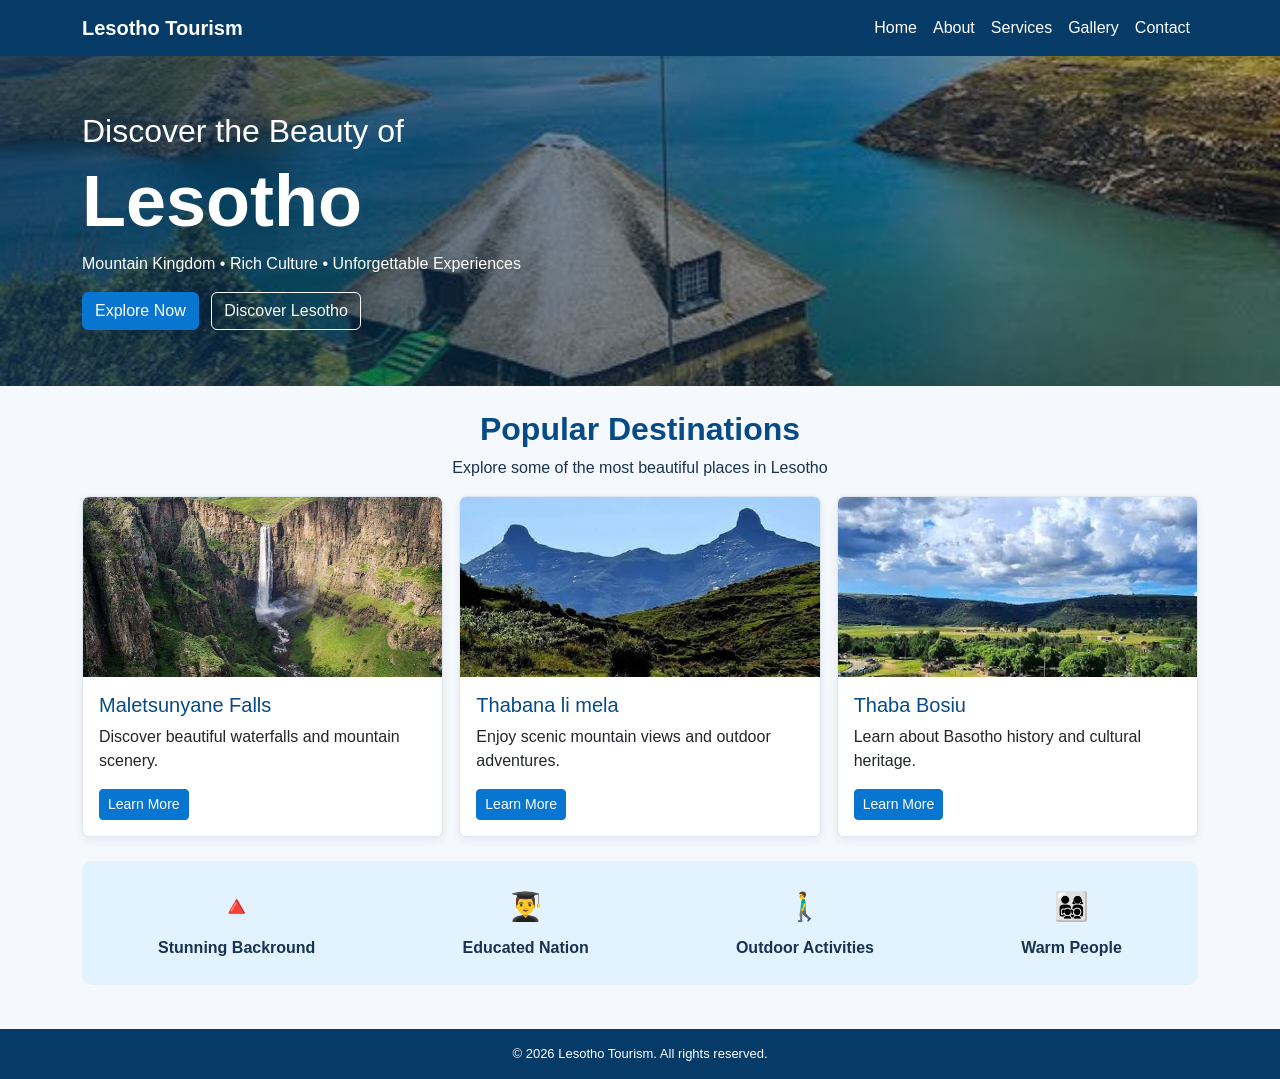
<file: index.html>
<!DOCTYPE html>
<html lang="en">
<head>
    <title>Lesotho Tourism - Home</title>

    <link href="https://cdn.jsdelivr.net/npm/bootstrap@5.3.3/dist/css/bootstrap.min.css"
          rel="stylesheet">
    <link rel="stylesheet" href="style.css">
</head>
<body>

<nav class="navbar navbar-expand-lg navbar-dark main-nav">
    <div class="container">
        <a class="navbar-brand" href="index.html">Lesotho Tourism</a>
        <button class="navbar-toggler" data-bs-toggle="collapse"
                data-bs-target="#menu" aria-label="Toggle navigation">
            <span class="navbar-toggler-icon"></span>
        </button>

        <div class="collapse navbar-collapse" id="menu">
            <ul class="navbar-nav ms-auto">
                <li class="nav-item"><a class="nav-link" href="index.html">Home</a></li>
                <li class="nav-item"><a class="nav-link" href="about.html">About</a></li>
                <li class="nav-item"><a class="nav-link" href="services.html">Services</a></li>
                <li class="nav-item"><a class="nav-link" href="gallery.html">Gallery</a></li>
                <li class="nav-item"><a class="nav-link" href="contact.html">Contact</a></li>
            </ul>
        </div>
    </div>
</nav>

<header class="home-hero">
    <div class="container hero-content">
        <h2>Discover the Beauty of</h2>
        <h1>Lesotho</h1>
        <p>Mountain Kingdom • Rich Culture • Unforgettable Experiences</p>
        <a href="services.html" class="btn btn-primary">Explore Now</a>
        <a href="about.html" class="btn btn-outline-light ms-2">Discover Lesotho</a>
    </div>
</header>

<main class="container py-4">
    <h2 class="section-title">Popular Destinations</h2>
    <p class="text-center">Explore some of the most beautiful places in Lesotho</p>

    <div class="row g-3">
        <div class="col-md-4">
            <div class="card destination-card h-100">
                <img src="Maletsunyane fall.jfif"
                     class="card-img-top" alt="Waterfall in a green valley">
                <div class="card-body">
                    <h3 class="h5">Maletsunyane Falls</h3>
                    <p>Discover beautiful waterfalls and mountain scenery.</p>
                    <a href="services.html" class="btn btn-primary btn-sm">Learn More</a>
                </div>
            </div>
        </div>

        <div class="col-md-4">
            <div class="card destination-card h-100">
                <img src="Thabana li 'mele.jfif"
                     class="card-img-top" alt="Mountain range">
                <div class="card-body">
                    <h3 class="h5">Thabana li mela</h3>
                    <p>Enjoy scenic mountain views and outdoor adventures.</p>
                    <a href="services.html" class="btn btn-primary btn-sm">Learn More</a>
                </div>
            </div>
        </div>

        <div class="col-md-4">
            <div class="card destination-card h-100">
                <img src="Thaba bosiu.2.jfif"
                     class="card-img-top" alt="Green mountain landscape">
                <div class="card-body">
                    <h3 class="h5">Thaba Bosiu</h3>
                    <p>Learn about Basotho history and cultural heritage.</p>
                    <a href="services.html" class="btn btn-primary btn-sm">Learn More</a>
                </div>
            </div>
        </div>
    </div>

    <section class="feature-strip mt-4">
        <div><span>🔺</span><p>Stunning Backround</p></div>
        <div><span>👨‍🎓</span><p>Educated Nation</p></div>
        <div><span>🚶‍♂️</span><p>Outdoor Activities</p></div>
        <div><span>👨‍👩‍👧‍👦</span><p>Warm People</p></div>
    </section>
</main>

<footer>© 2026 Lesotho Tourism. All rights reserved.</footer>

<script src="https://cdn.jsdelivr.net/npm/bootstrap@5.3.3/dist/js/bootstrap.bundle.min.js"></script>
<script src="script.js"></script>
</body>
</html>
</file>
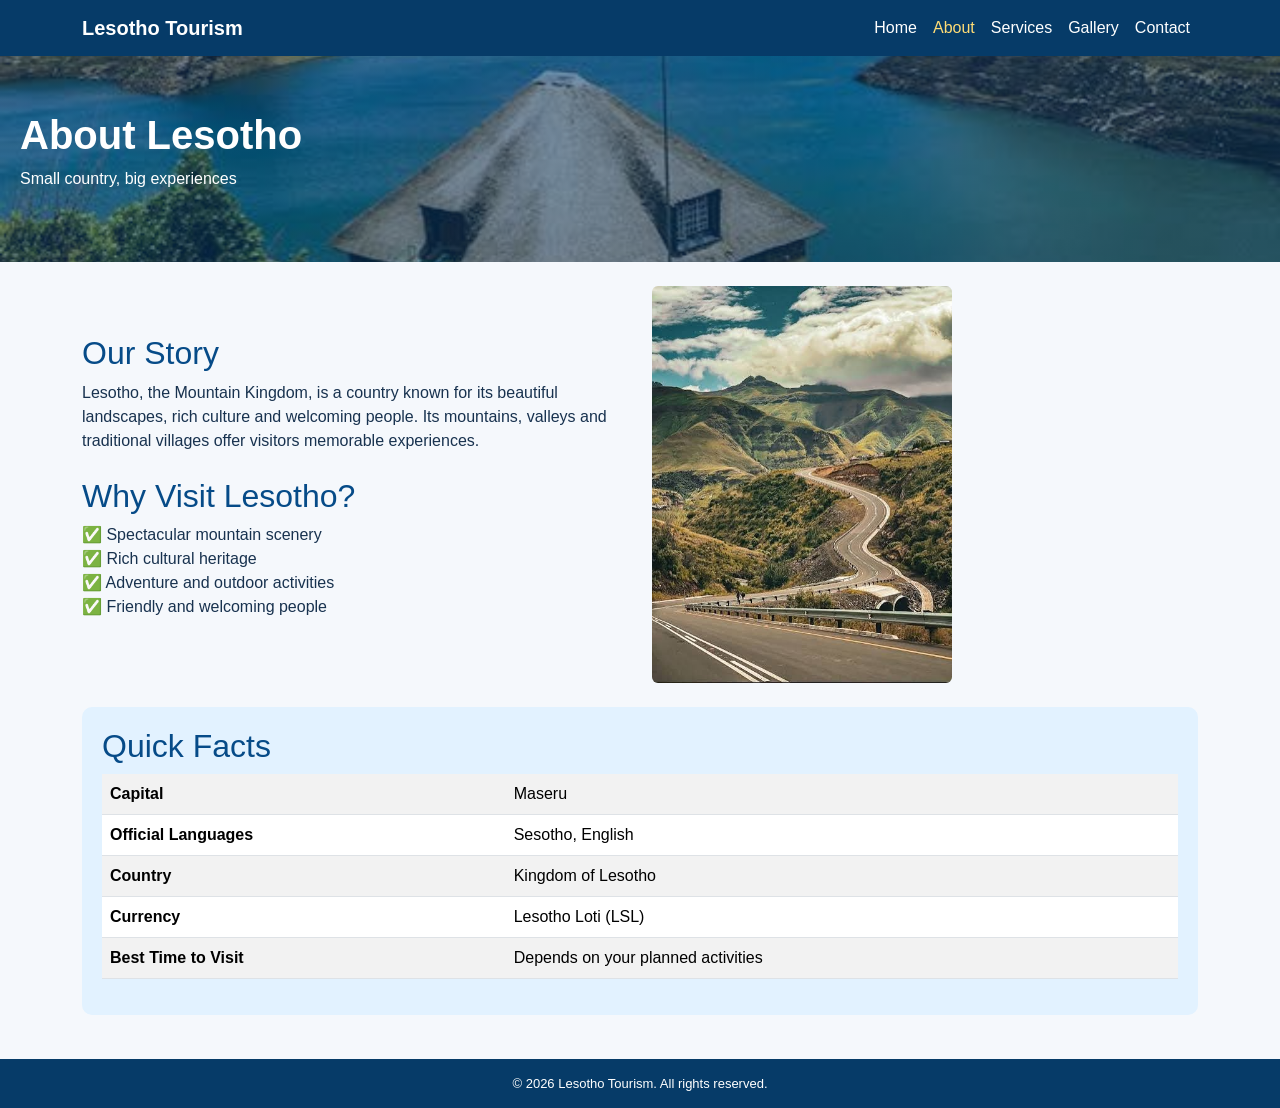
<file: About.html>
<!DOCTYPE html>
<html lang="en">
<head>
    <title>About Lesotho</title>
    <link href="https://cdn.jsdelivr.net/npm/bootstrap@5.3.3/dist/css/bootstrap.min.css" rel="stylesheet">
    <link rel="stylesheet" href="style.css">
</head>
<body>

<nav class="navbar navbar-expand-lg navbar-dark main-nav">
    <div class="container">
        <a class="navbar-brand" href="index.html">Lesotho Tourism</a>
        <button class="navbar-toggler" data-bs-toggle="collapse" data-bs-target="#menu" aria-label="Toggle navigation">
            <span class="navbar-toggler-icon"></span>
        </button>
        <div class="collapse navbar-collapse" id="menu">
            <ul class="navbar-nav ms-auto">
                <li class="nav-item"><a class="nav-link" href="index.html">Home</a></li>
                <li class="nav-item"><a class="nav-link active" href="about.html">About</a></li>
                <li class="nav-item"><a class="nav-link" href="services.html">Services</a></li>
                <li class="nav-item"><a class="nav-link" href="gallery.html">Gallery</a></li>
                <li class="nav-item"><a class="nav-link" href="contact.html">Contact</a></li>
            </ul>
        </div>
    </div>
</nav>

<header class="page-hero">
    <h1>About Lesotho</h1>
    <p>Small country, big experiences</p>
</header>

<main class="container py-4">
    <div class="row g-4 align-items-center">
        <div class="col-md-6">
            <h2>Our Story</h2>
            <p>
                Lesotho, the Mountain Kingdom, is a country known for its
                beautiful landscapes, rich culture and welcoming people.
                Its mountains, valleys and traditional villages offer visitors
                memorable experiences.
            </p>

            <h2 class="mt-4">Why Visit Lesotho?</h2>
            <ul class="list-unstyled">
                <li>✅ Spectacular mountain scenery</li>
                <li>✅ Rich cultural heritage</li>
                <li>✅ Adventure and outdoor activities</li>
                <li>✅ Friendly and welcoming people</li>
            </ul>
        </div>

        <div class="col-md-6">
            <img class="img-fluid rounded"
                <img src="'mila oa Moshoeshoe.jfif" alt="my image" height="400" width="300">
        </div>
    </div>

    <section class="facts-box mt-4">
        <h2>Quick Facts</h2>
        <table class="table table-striped">
            <tbody>
                <tr><th>Capital</th><td>Maseru</td></tr>
                <tr><th>Official Languages</th><td>Sesotho, English</td></tr>
                <tr><th>Country</th><td>Kingdom of Lesotho</td></tr>
                <tr><th>Currency</th><td>Lesotho Loti (LSL)</td></tr>
                <tr><th>Best Time to Visit</th><td>Depends on your planned activities</td></tr>
            </tbody>
        </table>
    </section>
</main>

<footer>© 2026 Lesotho Tourism. All rights reserved.</footer>
<script src="https://cdn.jsdelivr.net/npm/bootstrap@5.3.3/dist/js/bootstrap.bundle.min.js"></script>
<script src="script.js"></script>
</body>
</html>
</file>
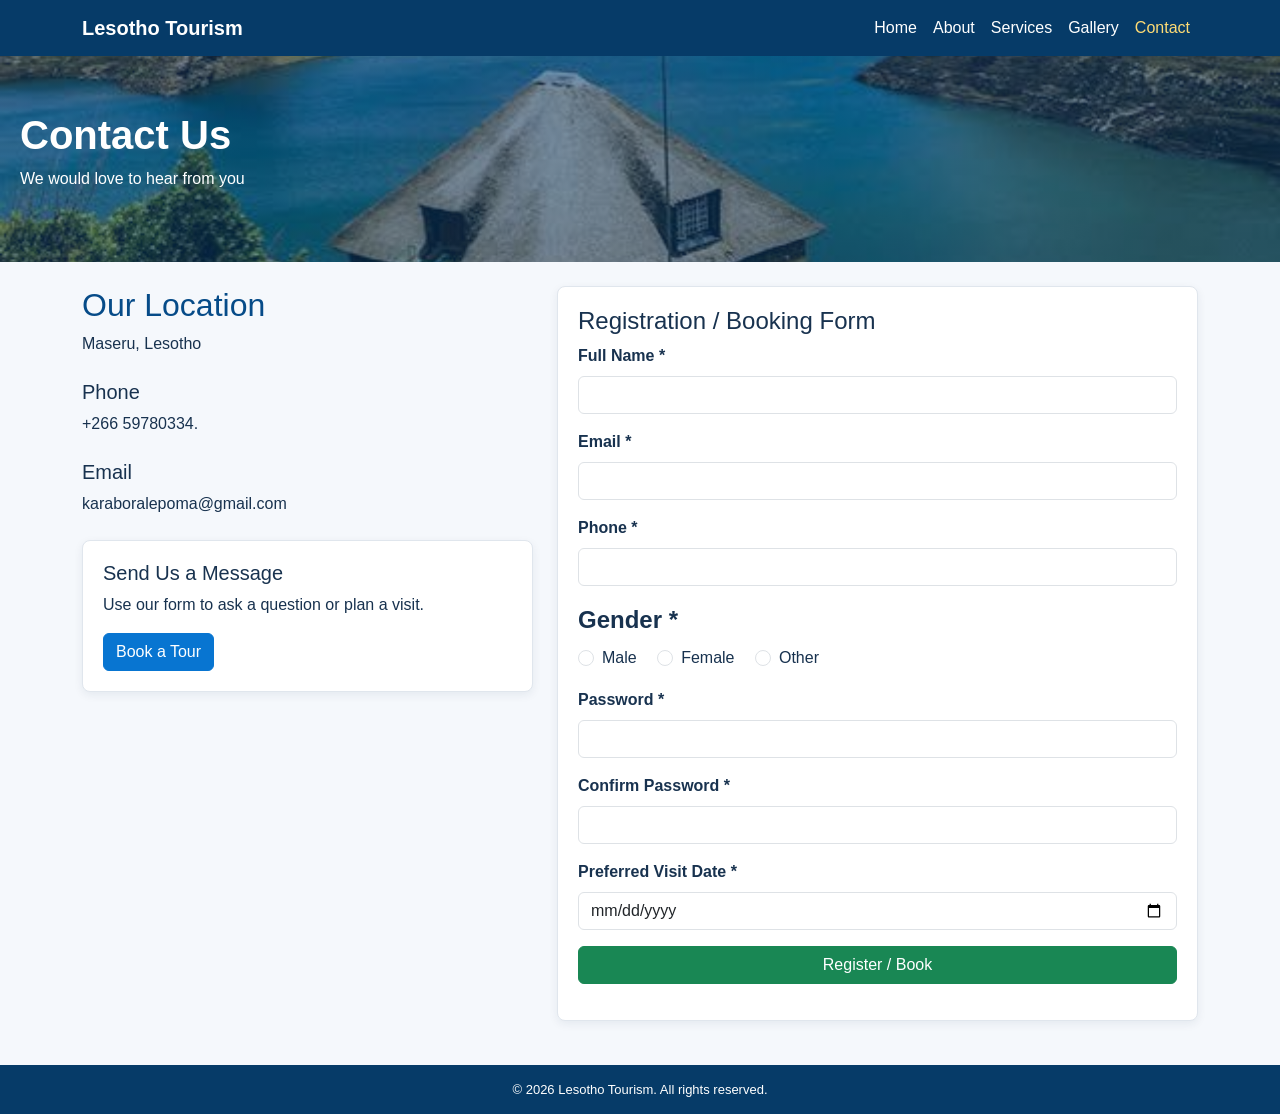
<file: Contact.html>
<!DOCTYPE html>
<html lang="en">
<head>
    <title>Contact Lesotho Tourism</title>
    <link href="https://cdn.jsdelivr.net/npm/bootstrap@5.3.3/dist/css/bootstrap.min.css" rel="stylesheet">
    <link rel="stylesheet" href="style.css">
</head>
<body>

<nav class="navbar navbar-expand-lg navbar-dark main-nav">
    <div class="container">
        <a class="navbar-brand" href="index.html">Lesotho Tourism</a>
        <button class="navbar-toggler" data-bs-toggle="collapse" data-bs-target="#menu" aria-label="Toggle navigation">
            <span class="navbar-toggler-icon"></span>
        </button>
        <div class="collapse navbar-collapse" id="menu">
            <ul class="navbar-nav ms-auto">
                <li class="nav-item"><a class="nav-link" href="index.html">Home</a></li>
                <li class="nav-item"><a class="nav-link" href="about.html">About</a></li>
                <li class="nav-item"><a class="nav-link" href="services.html">Services</a></li>
                <li class="nav-item"><a class="nav-link" href="gallery.html">Gallery</a></li>
                <li class="nav-item"><a class="nav-link active" href="contact.html">Contact</a></li>
            </ul>
        </div>
    </div>
</nav>

<header class="page-hero">
    <h1>Contact Us</h1>
    <p>We would love to hear from you</p>
</header>

<main class="container py-4">
    <div class="row g-4">

        <div class="col-md-5">
            <h2>Our Location</h2>
            <p>Maseru, Lesotho</p>

            <h3 class="h5 mt-4">Phone</h3>
            <p>+266 59780334.</p>

            <h3 class="h5 mt-4">Email</h3>
            <p>karaboralepoma@gmail.com</p>

            <div class="contact-message mt-4">
                <h3 class="h5">Send Us a Message</h3>
                <p>Use our form to ask a question or plan a visit.</p>
                <a href="#bookingForm" class="btn btn-primary">Book a Tour</a>
            </div>
        </div>

        <div class="col-md-7">
            <form id="bookingForm" class="form-panel" novalidate>
                <h2 class="h4">Registration / Booking Form</h2>

                <div class="mb-3">
                    <label for="fullName" class="form-label">Full Name *</label>
                    <input type="text" id="fullName" class="form-control" required minlength="2">
                    <div class="invalid-feedback">Enter your full name.</div>
                </div>

                <div class="mb-3">
                    <label for="email" class="form-label">Email *</label>
                    <input type="email" id="email" class="form-control" required>
                    <div class="invalid-feedback">Enter a valid email address.</div>
                </div>

                <div class="mb-3">
                    <label for="phone" class="form-label">Phone *</label>
                    <input type="tel" id="phone" class="form-control"
                           required pattern="[0-9+() -]{7,20}">
                    <div class="invalid-feedback">Enter a valid phone number.</div>
                </div>

                <fieldset class="mb-3">
                    <legend class="form-label">Gender *</legend>
                    <div class="form-check form-check-inline">
                        <input type="radio" name="gender" id="male" value="Male" class="form-check-input" required>
                        <label for="male" class="form-check-label">Male</label>
                    </div>
                    <div class="form-check form-check-inline">
                        <input type="radio" name="gender" id="female" value="Female" class="form-check-input" required>
                        <label for="female" class="form-check-label">Female</label>
                    </div>
                    <div class="form-check form-check-inline">
                        <input type="radio" name="gender" id="other" value="Other" class="form-check-input" required>
                        <label for="other" class="form-check-label">Other</label>
                    </div>
                </fieldset>

                <div class="mb-3">
                    <label for="password" class="form-label">Password *</label>
                    <input type="password" id="password" class="form-control" required minlength="6">
                    <div class="invalid-feedback">Use at least 6 characters.</div>
                </div>

                <div class="mb-3">
                    <label for="confirmPassword" class="form-label">Confirm Password *</label>
                    <input type="password" id="confirmPassword" class="form-control" required>
                    <div class="invalid-feedback">Passwords must match.</div>
                </div>

                <div class="mb-3">
                    <label for="visitDate" class="form-label">Preferred Visit Date *</label>
                    <input type="date" id="visitDate" class="form-control" required>
                    <div class="invalid-feedback">Select your preferred date.</div>
                </div>

                <button type="submit" class="btn btn-success w-100">
                    Register / Book
                </button>

                <div id="formMessage" class="mt-3" aria-live="polite"></div>
            </form>
        </div>
    </div>
</main>

<footer>© 2026 Lesotho Tourism. All rights reserved.</footer>
<script src="https://cdn.jsdelivr.net/npm/bootstrap@5.3.3/dist/js/bootstrap.bundle.min.js"></script>
<script src="script.js"></script>
</body>
</html>
</file>
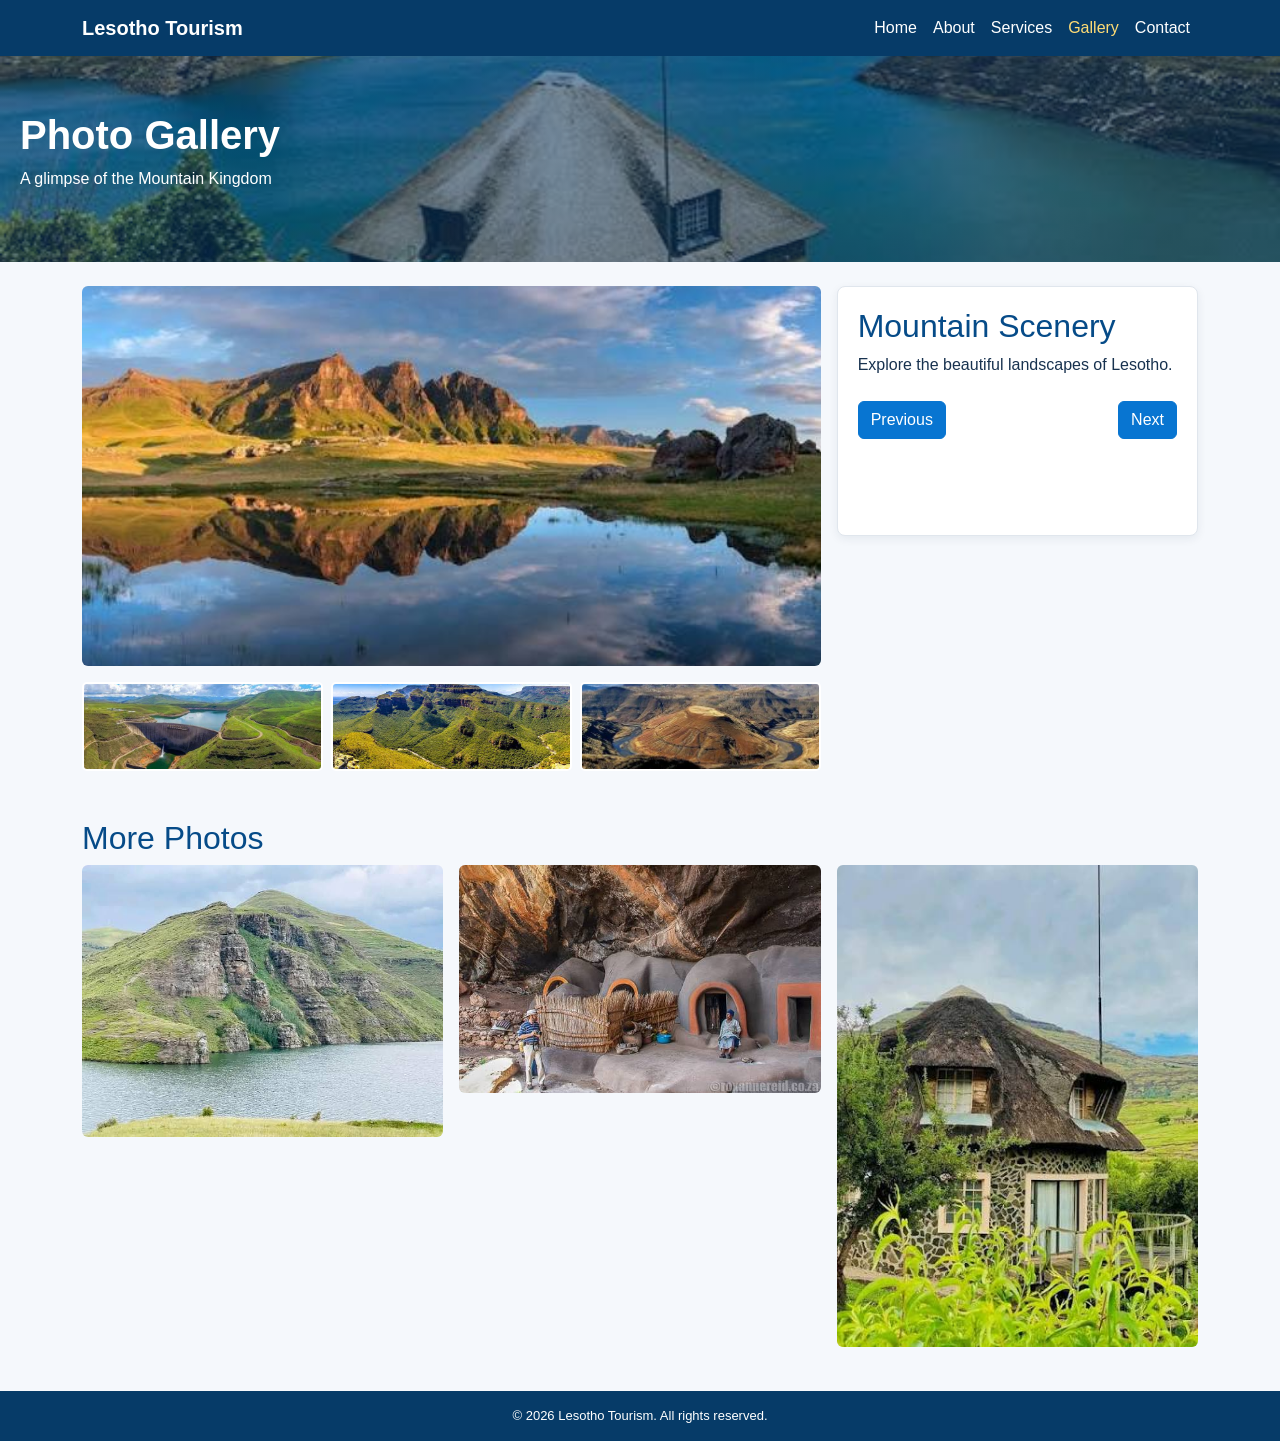
<file: Gallery.html>
<!DOCTYPE html>
<html lang="en">
<head>
    <title>Lesotho Photo Gallery</title>
    <link href="https://cdn.jsdelivr.net/npm/bootstrap@5.3.3/dist/css/bootstrap.min.css" rel="stylesheet">
    <link rel="stylesheet" href="style.css">
</head>
<body>

<nav class="navbar navbar-expand-lg navbar-dark main-nav">
    <div class="container">
        <a class="navbar-brand" href="index.html">Lesotho Tourism</a>
        <button class="navbar-toggler" data-bs-toggle="collapse" data-bs-target="#menu" aria-label="Toggle navigation">
            <span class="navbar-toggler-icon"></span>
        </button>
        <div class="collapse navbar-collapse" id="menu">
            <ul class="navbar-nav ms-auto">
                <li class="nav-item"><a class="nav-link" href="index.html">Home</a></li>
                <li class="nav-item"><a class="nav-link" href="about.html">About</a></li>
                <li class="nav-item"><a class="nav-link" href="services.html">Services</a></li>
                <li class="nav-item"><a class="nav-link active" href="gallery.html">Gallery</a></li>
                <li class="nav-item"><a class="nav-link" href="contact.html">Contact</a></li>
            </ul>
        </div>
    </div>
</nav>

<header class="page-hero">
    <h1>Photo Gallery</h1>
    <p>A glimpse of the Mountain Kingdom</p>
</header>

<main class="container py-4">
    <div class="row g-3">
        <div class="col-md-8">
            <img id="galleryImage"
                 src="sehlaba thebe.jfif"
                 class="img-fluid rounded gallery-main"
                 alt="Mountain scenery">

            <div class="row g-2 mt-2">
                <div class="col-4">
                    <button class="thumbnail-button" onclick="selectPicture(0)">
                        <img src="Katse dam.jfif" alt="Mountains">
                    </button>
                </div>
                <div class="col-4">
                    <button class="thumbnail-button" onclick="selectPicture(1)">
                        <img src="lesotho mountain 1.jfif" alt="Landscape">
                    </button>
                </div>
                <div class="col-4">
                    <button class="thumbnail-button" onclick="selectPicture(2)">
                        <img src="lesotho mountain 2.jfif" alt="Mountain sky">
                    </button>
                </div>
            </div>
        </div>

        <div class="col-md-4">
            <div class="gallery-info">
                <h2 id="galleryCaption">Mountain Scenery</h2>
                <p>Explore the beautiful landscapes of Lesotho.</p>
                <div class="d-flex justify-content-between mt-4">
                    <button class="btn btn-primary" id="previousImage">Previous</button>
                    <button class="btn btn-primary" id="nextImage">Next</button>
                </div>
            </div>
        </div>
    </div>

    <h2 class="mt-5">More Photos</h2>
    <div class="row g-3">
        <div class="col-sm-4">
            <img src="Makhaleng river.jfif" class="img-fluid rounded" alt="Waterfall">
        </div>
        <div class="col-sm-4">
            <img src="liphofung tourist.jfif" class="img-fluid rounded" alt="Hiking">
        </div>
        <div class="col-sm-4">
            <img src="liphofung cafe.jfif" class="img-fluid rounded" alt="Green landscape">
        </div>
    </div>
</main>

<footer>© 2026 Lesotho Tourism. All rights reserved.</footer>
<script src="https://cdn.jsdelivr.net/npm/bootstrap@5.3.3/dist/js/bootstrap.bundle.min.js"></script>
<script src="script.js"></script>
</body>
</html>
</file>
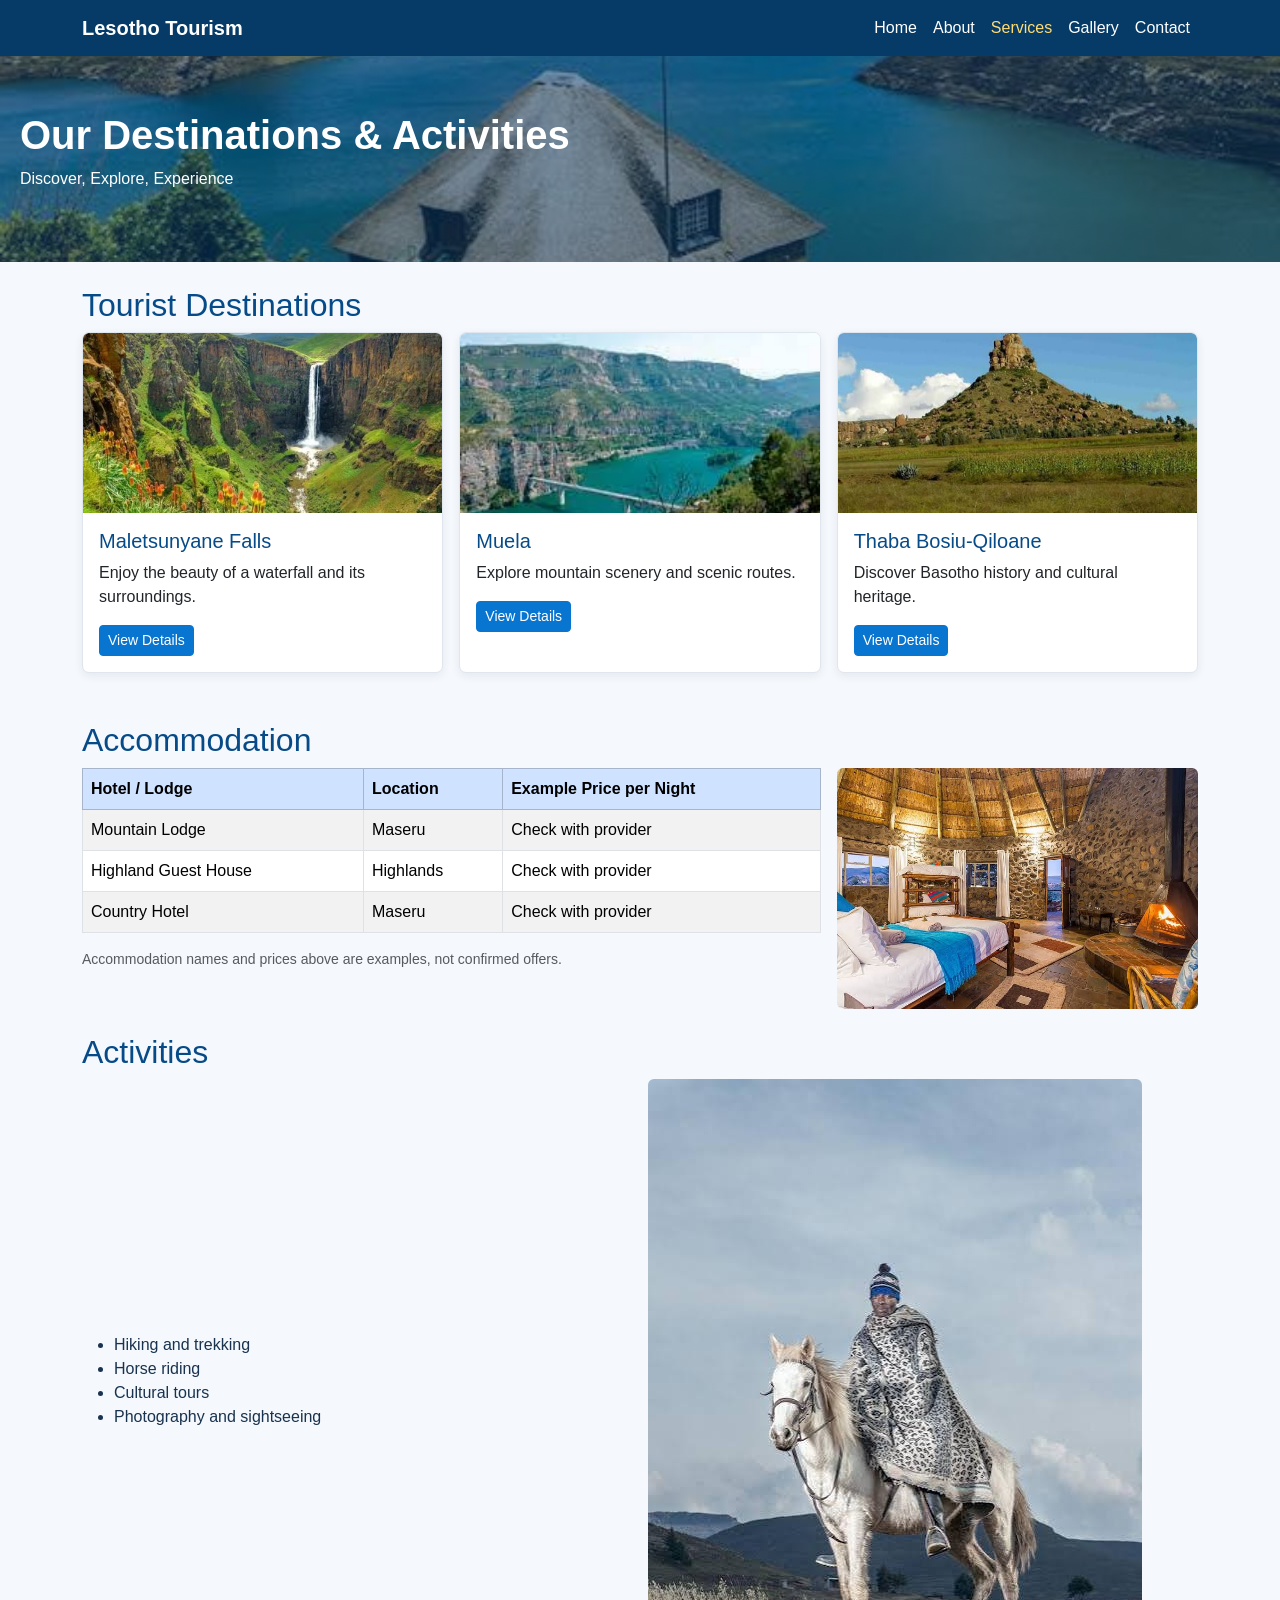
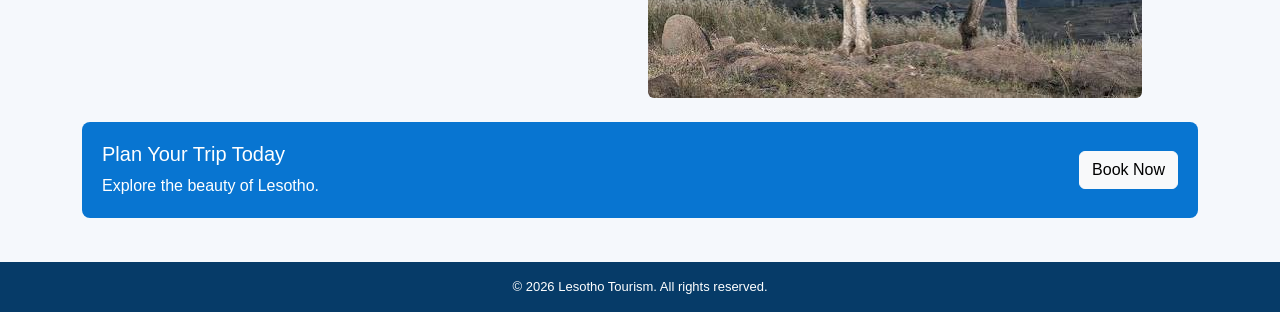
<file: Services.html>
<!DOCTYPE html>
<html lang="en">
<head>
    <title>Destinations and Activities</title>
    <link href="https://cdn.jsdelivr.net/npm/bootstrap@5.3.3/dist/css/bootstrap.min.css" rel="stylesheet">
    <link rel="stylesheet" href="style.css">
</head>
<body>

<nav class="navbar navbar-expand-lg navbar-dark main-nav">
    <div class="container">
        <a class="navbar-brand" href="index.html">Lesotho Tourism</a>
        <button class="navbar-toggler" data-bs-toggle="collapse" data-bs-target="#menu" aria-label="Toggle navigation">
            <span class="navbar-toggler-icon"></span>
        </button>
        <div class="collapse navbar-collapse" id="menu">
            <ul class="navbar-nav ms-auto">
                <li class="nav-item"><a class="nav-link" href="index.html">Home</a></li>
                <li class="nav-item"><a class="nav-link" href="about.html">About</a></li>
                <li class="nav-item"><a class="nav-link active" href="services.html">Services</a></li>
                <li class="nav-item"><a class="nav-link" href="gallery.html">Gallery</a></li>
                <li class="nav-item"><a class="nav-link" href="contact.html">Contact</a></li>
            </ul>
        </div>
    </div>
</nav>

<header class="page-hero">
    <h1>Our Destinations & Activities</h1>
    <p>Discover, Explore, Experience</p>
</header>

<main class="container py-4">

    <h2>Tourist Destinations</h2>
    <div class="row g-3">
        <div class="col-md-4">
            <div class="card h-100">
                <img src="watefall.jfif" class="card-img-top" alt="Waterfall">
                <div class="card-body">
                    <h3 class="h5">Maletsunyane Falls</h3>
                    <p>Enjoy the beauty of a waterfall and its surroundings.</p>
                    <a href="gallery.html" class="btn btn-primary btn-sm">View Details</a>
                </div>
            </div>
        </div>

        <div class="col-md-4">
            <div class="card h-100">
                <img src="Muela.jfif" class="card-img-top" alt="Muela">
                <div class="card-body">
                    <h3 class="h5">Muela</h3>
                    <p>Explore mountain scenery and scenic routes.</p>
                    <a href="gallery.html" class="btn btn-primary btn-sm">View Details</a>
                </div>
            </div>
        </div>

        <div class="col-md-4">
            <div class="card h-100">
                <img src="Qiloane.jfif" class="card-img-top" alt="Qiloane">
                <div class="card-body">
                    <h3 class="h5">Thaba Bosiu-Qiloane</h3>
                    <p>Discover Basotho history and cultural heritage.</p>
                    <a href="about.html" class="btn btn-primary btn-sm">View Details</a>
                </div>
            </div>
        </div>
    </div>

    <h2 class="mt-5">Accommodation</h2>
    <div class="row g-3">
        <div class="col-lg-8">
            <div class="table-responsive">
                <table class="table table-bordered table-striped">
                    <thead class="table-primary">
                        <tr>
                            <th>Hotel / Lodge</th>
                            <th>Location</th>
                            <th>Example Price per Night</th>
                        </tr>
                    </thead>
                    <tbody>
                        <tr><td>Mountain Lodge</td><td>Maseru</td><td>Check with provider</td></tr>
                        <tr><td>Highland Guest House</td><td>Highlands</td><td>Check with provider</td></tr>
                        <tr><td>Country Hotel</td><td>Maseru</td><td>Check with provider</td></tr>
                    </tbody>
                </table>
            </div>
            <p class="small text-muted">Accommodation names and prices above are examples, not confirmed offers.</p>
        </div>
        <div class="col-lg-4">
            <img src="Ntlo yaho phomola.jfif" class="img-fluid rounded" alt="Comfortable hotel room">
        </div>
    </div>

    <h2 class="mt-4">Activities</h2>
    <div class="row align-items-center g-3">
        <div class="col-md-6">
            <ul>
                <li>Hiking and trekking</li>
                <li>Horse riding</li>
                <li>Cultural tours</li>
                <li>Photography and sightseeing</li>
            </ul>
        </div>
        <div class="col-md-6">
            <img src="monna oa pere.jfif" class="img-fluid rounded" alt="People hiking outdoors">
        </div>
    </div>

    <div class="booking-banner mt-4">
        <div>
            <h3>Plan Your Trip Today</h3>
            <p>Explore the beauty of Lesotho.</p>
        </div>
        <a href="contact.html" class="btn btn-light">Book Now</a>
    </div>
</main>

<footer>© 2026 Lesotho Tourism. All rights reserved.</footer>
<script src="https://cdn.jsdelivr.net/npm/bootstrap@5.3.3/dist/js/bootstrap.bundle.min.js"></script>
<script src="script.js"></script>
</body>
</html>
</file>
<file: style.css>
* {
    box-sizing: border-box;
}

body {
    margin: 0;
    font-family: Arial, sans-serif;
    background: #f5f8fc;
    color: #18324f;
}

.main-nav {
    background: #063b68;
}

.navbar-brand {
    font-weight: bold;
}

.nav-link {
    color: white !important;
    transition: color 0.3s;
}

.nav-link:hover,
.nav-link.active {
    color: #ffdc75 !important;
}

.home-hero {
    min-height: 330px;
    display: flex;
    align-items: center;
    color: white;
    background:
        linear-gradient(90deg, #082e50c9, #082e5040),
        url("ralepoma.jfif")
        center/cover;
}

.hero-content {
    padding-top: 45px;
    padding-bottom: 45px;
}

.home-hero h1 {
    font-size: clamp(2.8rem, 6vw, 4.5rem);
    font-weight: bold;
}

.page-hero {
    padding: 55px 20px;
    color: white;
    background:
        linear-gradient(#063b688c, #063b688c),
        url("ralepoma.jfif")
        center/cover;
}

.page-hero h1 {
    font-weight: bold;
}

.section-title {
    text-align: center;
    color: #064b88;
    font-weight: bold;
}

.card {
    border: 1px solid #e0e6ed;
    border-radius: 7px;
    overflow: hidden;
    box-shadow: 0 3px 10px #102f4a12;
    transition: transform 0.3s, box-shadow 0.3s;
}

.card:hover {
    transform: translateY(-4px);
    box-shadow: 0 7px 18px #102f4a25;
}

.card-img-top {
    width: 100%;
    height: 180px;
    object-fit: cover;
}

.card h3,
main h2 {
    color: #064b88;
}

.btn-primary {
    background: #0875d1;
    border-color: #0875d1;
}

.btn-primary:hover {
    background: #064b88;
    border-color: #064b88;
}

.feature-strip {
    display: flex;
    justify-content: space-around;
    flex-wrap: wrap;
    gap: 15px;
    padding: 25px 10px;
    text-align: center;
    background: #e2f2ff;
    border-radius: 10px;
}

.feature-strip span {
    font-size: 28px;
}

.feature-strip p {
    margin-top: 8px;
    margin-bottom: 0;
    font-weight: bold;
}

.facts-box {
    background: #e2f2ff;
    padding: 20px;
    border-radius: 10px;
}

.booking-banner {
    display: flex;
    justify-content: space-between;
    align-items: center;
    gap: 15px;
    padding: 20px;
    background: #0875d1;
    color: white;
    border-radius: 8px;
}

.booking-banner h3 {
    font-size: 20px;
}

.booking-banner p {
    margin-bottom: 0;
}

.gallery-main {
    width: 100%;
    height: 380px;
    object-fit: cover;
}

.thumbnail-button {
    width: 100%;
    padding: 0;
    border: 2px solid transparent;
    border-radius: 5px;
    overflow: hidden;
    background: white;
}

.thumbnail-button:hover {
    border-color: #0875d1;
}

.thumbnail-button img {
    width: 100%;
    height: 85px;
    object-fit: cover;
}

.gallery-info,
.contact-message,
.form-panel {
    padding: 20px;
    background: white;
    border-radius: 8px;
    border: 1px solid #e0e6ed;
    box-shadow: 0 3px 10px #102f4a12;
}

.gallery-info {
    min-height: 250px;
}

.form-label {
    font-weight: bold;
}

footer {
    margin-top: 20px;
    padding: 15px;
    background: #063b68;
    color: white;
    text-align: center;
    font-size: 13px;
}

@media (max-width: 768px) {
    .home-hero {
        min-height: 300px;
    }

    .page-hero {
        padding: 40px 15px;
    }

    .gallery-main {
        height: 260px;
    }

    .booking-banner {
        flex-direction: column;
        align-items: flex-start;
    }

    .feature-strip > div {
        width: 40%;
    }
}
</file>
